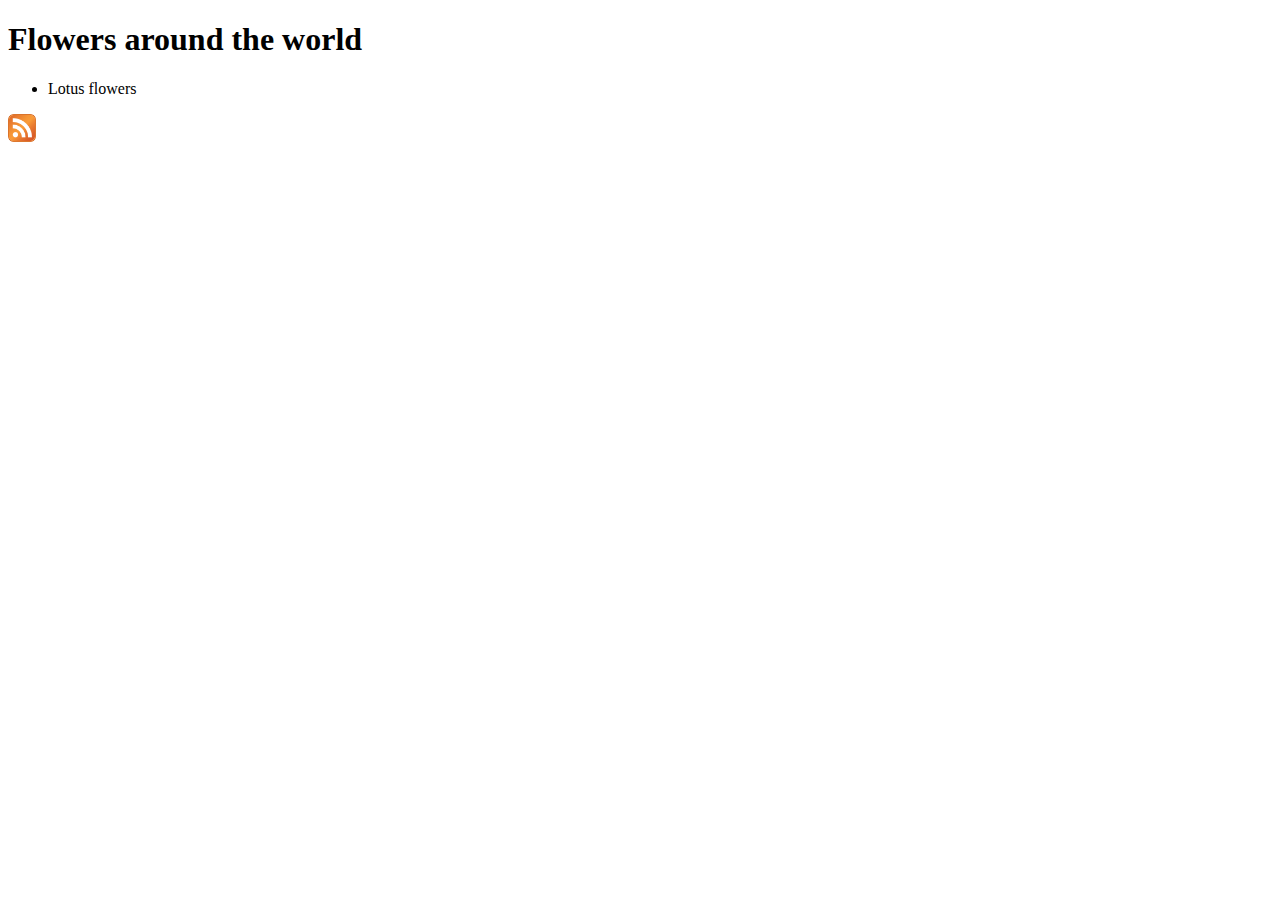
<file: index.html>
<!DOCTYPE html>
<html lang="en">
<head>
    <meta charset="UTF-8">
    <meta http-equiv="X-UA-Compatible" content="IE=edge">
    <meta name="viewport" content="width=device-width, initial-scale=1.0">
    <title>Blog about my favourite plant</title>
</head>
<body>
    <h1>Flowers around the world</h1>
    <nav>
        <ul>
            <li><a href="./lotus.html"></a>Lotus flowers</li>
        </ul>
    </nav>
    <a href="https://example.gal/feed/feed.rss"><img style="border: 0px solid;width: 28px; height: 28px;" alt="feed icon" src="./img/rss.png"></a>
</body>
</html>
</file>
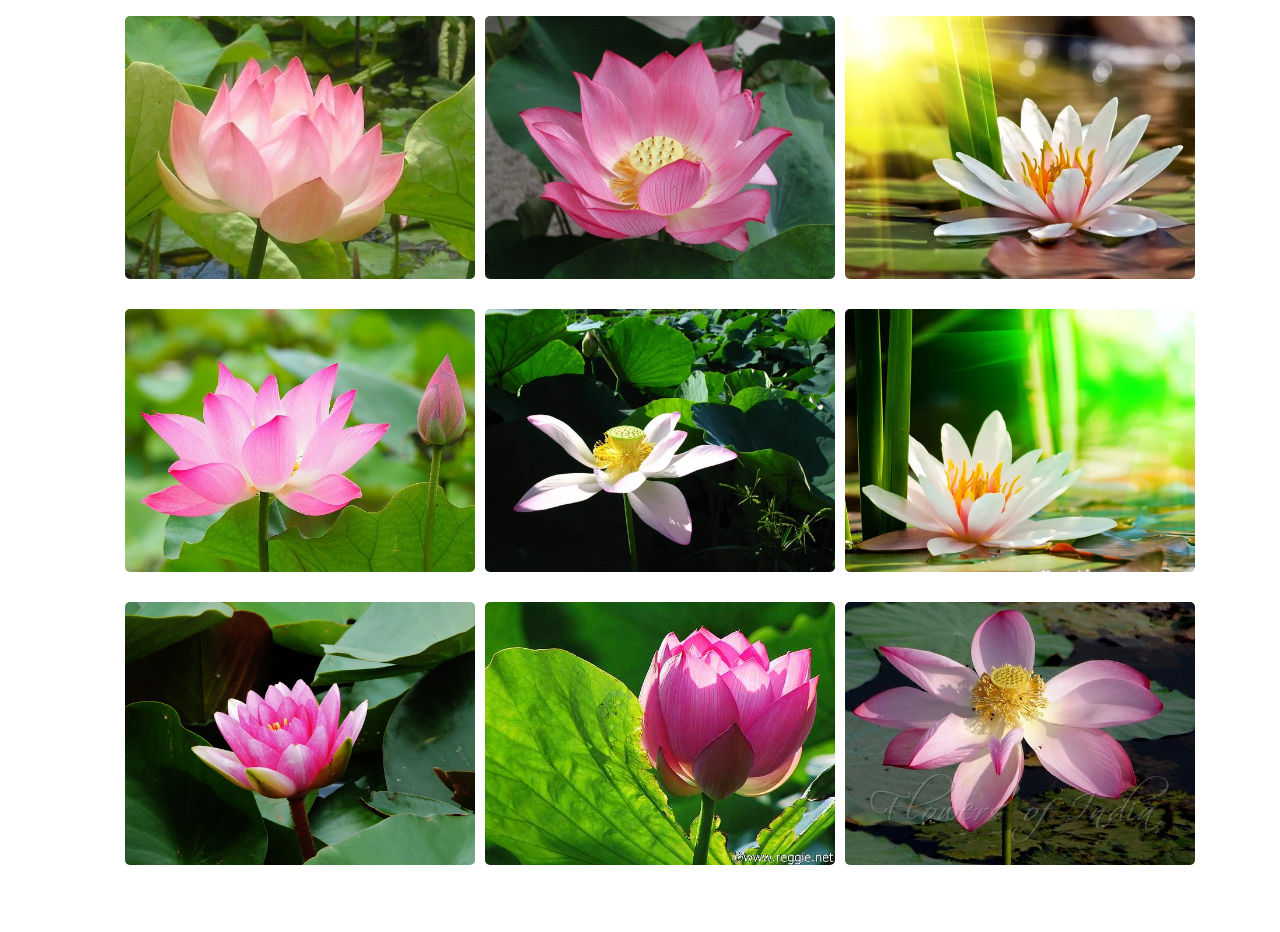
<file: lotus.html>
<!DOCTYPE html>
<html lang="en">
<head>
    <meta charset="UTF-8">
    <meta http-equiv="X-UA-Compatible" content="IE=edge">
    <meta name="viewport" content="width=device-width, initial-scale=1.0">
    <title>Lotus</title>
    <link rel="stylesheet" href="style.css">
</head>
<body>
    <div class="container">
        <ul class="image-gallery">
            <li>
            <img src="./img/1.png" alt="" />
            <div class="overlay"><span></span></div>
          </li>
          <li>
            <img src="./img/2.png" alt="">
            <div class="overlay"></div>
          </li>
          <li>
            <img src="./img/3.jpg" alt="">
            <div class="overlay"></div>
          </li>
          <li>
            <img src="./img/4.jpg" alt="">
            <div class="overlay"></div>
          </li>
          <li>
            <img src="./img/5.jpeg" alt="">
            <div class="overlay"></div>
          </li>
          <li>
            <img src="./img/6.jpg" alt="">
            <div class="overlay"></div>
          </li>
          <li>
            <img src="./img/7.jpg" alt="">
            <div class="overlay"></div>
          </li>
          <li>
            <img src="./img/8.jpg" alt="">
            <div class="overlay"></div>
          </li>
          <li>
            <img src="./img/9.jpg.crdownload" alt="">
            <div class="overlay"></div>
          </li>
        </ul>
      </div>
</body>
</html>
</file>
<file: style.css>
.image-gallery {
    display: flex;
}
.image-gallery {
    display: flex;
    flex-wrap: wrap;
    justify-content: center;
    gap: 10px;
}
  
.image-gallery > li {
    flex-basis: 350px;
}
  
.image-gallery li img {
    object-fit: cover;
    max-width: 100%;
    height: auto;
    vertical-align: middle;
    border-radius: 5px;
}
.image-gallery::after {
    content: "";
    flex-basis: 350px;
}
.overlay {
    position: absolute;
    width: 100%;
    height: 100%;
    top: 0;
    left: 0;
    border-radius: 5px;
    display: flex;
    align-items: center;
    justify-content: center;
}
.image-gallery {
    height: 100vh;
}
.image-gallery > li {
    position: relative;
    cursor: pointer;
}
li{
    list-style-type: none;
}
</file>
